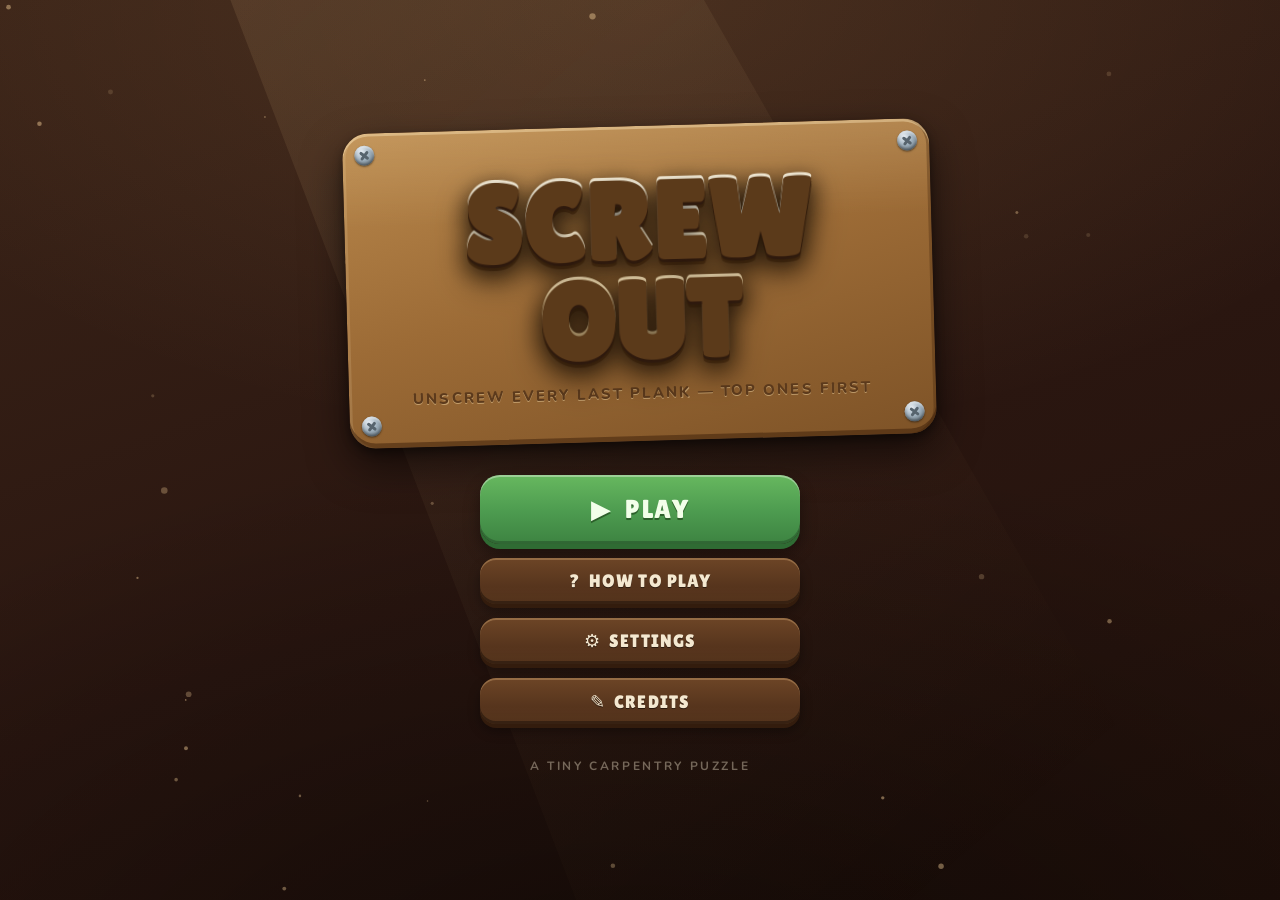
<file: task_0520-turn-00194-workspace/base-repo/index.html>
<!DOCTYPE html>
<html lang="en">
<head>
<meta charset="utf-8">
<meta name="viewport" content="width=device-width, initial-scale=1, maximum-scale=1, user-scalable=no, viewport-fit=cover">
<title>SCREW OUT — a carpentry puzzle</title>
<meta name="theme-color" content="#241208">
<link rel="preconnect" href="https://fonts.googleapis.com">
<link rel="preconnect" href="https://fonts.gstatic.com" crossorigin>
<link href="https://fonts.googleapis.com/css2?family=Lilita+One&family=Nunito:wght@600;700;800;900&display=swap" rel="stylesheet">
<link rel="stylesheet" href="css/style.css">
</head>
<body>
<div id="app">

  <!-- ================= TITLE SCREEN ================= -->
  <section id="screen-title" class="screen">
    <canvas id="title-canvas" aria-hidden="true"></canvas>
    <div class="title-inner">
      <div class="title-plaque">
        <div class="title-screws" aria-hidden="true">
          <span class="mini-screw"></span><span class="mini-screw"></span>
          <span class="mini-screw"></span><span class="mini-screw"></span>
        </div>
        <h1 class="game-title">SCREW<br>OUT</h1>
        <p class="game-tagline">unscrew every last plank &mdash; top ones first</p>
      </div>
      <nav class="title-menu">
        <button id="btn-enter" class="btn btn-primary btn-big">&#9654;&nbsp; PLAY</button>
        <button id="btn-continue" class="btn btn-plaque" hidden>&#8634;&nbsp; CONTINUE</button>
        <button id="btn-howto" class="btn btn-plaque">?&nbsp; HOW TO PLAY</button>
        <button id="btn-settings-title" class="btn btn-plaque">&#9881;&nbsp; SETTINGS</button>
        <button id="btn-credits" class="btn btn-plaque">&#9998;&nbsp; CREDITS</button>
      </nav>
      <div class="title-version">a tiny carpentry puzzle</div>
    </div>
  </section>

  <!-- ================= LEVEL MAP ================= -->
  <section id="screen-map" class="screen" hidden>
    <div class="map-head">
      <h2 class="map-title">SCREW OUT</h2>
      <div class="gem-chip" title="gems — earned for fast clears">
        <svg viewBox="0 0 24 24" width="18" height="18" aria-hidden="true"><path d="M12 2 20 8l-8 14L4 8z" fill="#57b8d6" stroke="#2b7d96" stroke-width="1.5"/><path d="M4 8h16M12 2 8.5 8 12 22M12 2 15.5 8 12 22" fill="none" stroke="#bfeef9" stroke-width="1"/></svg>
        <span>0</span>
      </div>
    </div>

    <div id="map-viewport">
      <div id="map-content">
        <canvas id="map-canvas"></canvas>
        <!-- pegs are injected here -->
      </div>
    </div>

    <div class="map-foot">
      <button id="btn-map-home" class="btn btn-plaque btn-small">&#8962;</button>
      <div id="map-sel-info">
        <span id="map-sel-name">LEVEL 1</span>
        <span id="map-sel-state" class="map-sel-state">READY</span>
      </div>
      <button id="btn-play" class="btn btn-primary">&#9654; PLAY</button>
    </div>
  </section>

  <!-- ================= GAME ================= -->
  <section id="screen-game" class="screen" hidden>
    <header id="hud">
      <div class="hud-plaque hud-left">
        <div id="hud-level" class="hud-level">LEVEL 1</div>
        <div class="gem-chip gem-chip-hud" title="gems — earned for fast clears">
          <svg viewBox="0 0 24 24" width="15" height="15" aria-hidden="true"><path d="M12 2 20 8l-8 14L4 8z" fill="#57b8d6" stroke="#2b7d96" stroke-width="1.5"/></svg>
          <span>0</span>
        </div>
      </div>
      <div class="hud-plaque hud-timer" id="hud-timer-plaque">
        <svg class="gear" viewBox="0 0 24 24" width="18" height="18" aria-hidden="true">
          <path fill="currentColor" d="M12 8.5A3.5 3.5 0 1 0 12 15.5 3.5 3.5 0 0 0 12 8.5zm9.2 5.6.1-1.1 2-1.5-2-3.4-2.3.9a8 8 0 0 0-1.9-1.1L16.7 5h-4l-.4 2.4a8 8 0 0 0-1.9 1.1l-2.3-.9-2 3.4 2 1.5-.1 1.1.1 1.1-2 1.5 2 3.4 2.3-.9a8 8 0 0 0 1.9 1.1l.4 2.3h4l.4-2.4a8 8 0 0 0 1.9-1.1l2.3.9 2-3.4-2-1.5z"/>
        </svg>
        <span id="hud-time">45</span>
      </div>
      <div class="hud-right">
        <button id="btn-undo" class="hud-plaque hud-icon-btn" aria-label="undo last move" disabled>
          <svg viewBox="0 0 24 24" width="19" height="19" aria-hidden="true">
            <path d="M9 5 3.5 10.5 9 16" fill="none" stroke="#F8ECD2" stroke-width="2.6" stroke-linecap="round" stroke-linejoin="round"/>
            <path d="M4 10.5h9a6 6 0 0 1 0 12h-2" fill="none" stroke="#F8ECD2" stroke-width="2.6" stroke-linecap="round" transform="translate(0,-4)"/>
          </svg>
        </button>
        <button id="btn-restart" class="hud-plaque hud-icon-btn" aria-label="restart level">
          <svg viewBox="0 0 24 24" width="19" height="19" aria-hidden="true">
            <path d="M20 12a8 8 0 1 1-2.3-5.6" fill="none" stroke="#F8ECD2" stroke-width="2.6" stroke-linecap="round"/>
            <path d="M20 3v5h-5" fill="none" stroke="#F8ECD2" stroke-width="2.6" stroke-linecap="round" stroke-linejoin="round"/>
          </svg>
        </button>
        <button id="btn-pause" class="hud-plaque hud-pause" aria-label="pause">
        <svg viewBox="0 0 24 24" width="20" height="20" aria-hidden="true">
          <circle cx="12" cy="12" r="9" fill="#cfd8de" stroke="#7c8a94" stroke-width="2"/>
          <path d="M12 5v14M5 12h14" stroke="#5d6b75" stroke-width="2.4" stroke-linecap="round"/>
        </svg>
        </button>
      </div>
    </header>
    <div id="board-wrap">
      <canvas id="game-canvas"></canvas>
      <div id="level-banner" hidden><span id="level-banner-text">LEVEL 1</span></div>
      <div id="combo-toast" hidden></div>
    </div>
  </section>

  <!-- ================= OVERLAYS ================= -->
  <div id="overlay" hidden>
    <div class="overlay-scrim"></div>

    <div id="ov-pause" class="modal plaque-modal" hidden>
      <h3 class="modal-title">PAUSED</h3>
      <div class="modal-btns">
        <button id="btn-resume" class="btn btn-primary">&#9654; RESUME</button>
        <button id="btn-restart-pause" class="btn btn-plaque">&#8634; RESTART</button>
        <button id="btn-settings-pause" class="btn btn-plaque">&#9881; SETTINGS</button>
        <button id="btn-quit" class="btn btn-plaque">&#8962; LEVEL MAP</button>
      </div>
    </div>

    <div id="ov-win" class="modal plaque-modal" hidden>
      <div class="win-check" aria-hidden="true">
        <svg viewBox="0 0 64 64" width="72" height="72">
          <circle cx="32" cy="32" r="29" fill="#4c9a4f" stroke="#2c6b31" stroke-width="4"/>
          <path d="M18 33.5 28 43 47 23" fill="none" stroke="#f4ffe9" stroke-width="7" stroke-linecap="round" stroke-linejoin="round"/>
        </svg>
      </div>
      <h3 class="modal-title modal-title-green">BOARD CLEARED!</h3>
      <div id="win-stats" class="win-stats"></div>
      <div class="modal-btns">
        <button id="btn-next" class="btn btn-primary">&#9654; NEXT LEVEL</button>
        <button id="btn-win-map" class="btn btn-plaque">&#8962; LEVEL MAP</button>
      </div>
    </div>

    <div id="ov-lose" class="modal plaque-modal" hidden>
      <div class="lose-clock" aria-hidden="true">
        <svg viewBox="0 0 64 64" width="72" height="72">
          <circle cx="32" cy="32" r="29" fill="#b8492f" stroke="#7e2a18" stroke-width="4"/>
          <path d="M32 18v15l11 8" fill="none" stroke="#ffe9df" stroke-width="6" stroke-linecap="round" stroke-linejoin="round"/>
        </svg>
      </div>
      <h3 class="modal-title modal-title-red">TIME&rsquo;S UP!</h3>
      <p class="modal-sub">a few screws shy of a clear board&hellip;</p>
      <div class="modal-btns">
        <button id="btn-try-again" class="btn btn-primary">&#8634; TRY AGAIN</button>
        <button id="btn-lose-map" class="btn btn-plaque">&#8962; LEVEL MAP</button>
      </div>
      <p class="modal-hint">tip: trapped? the &#8634; button in the top bar restarts instantly</p>
    </div>

    <div id="ov-howto" class="modal plaque-modal" hidden>
      <h3 class="modal-title">HOW TO PLAY</h3>
      <ul class="howto-list">
        <li><span class="howto-ico">&#128296;</span> Click a screw to <b>lift it out</b> &mdash; it floats with your cursor. Click again to put it back.</li>
        <li><span class="howto-ico">&#9673;</span> While holding a screw, <b>empty holes glow teal</b>. Click one to screw it in &mdash; that hole&rsquo;s plank is now pinned.</li>
        <li><span class="howto-ico">&#128191;</span> A plank holding <b>zero screws falls off</b> &mdash; and takes its holes with it. Don&rsquo;t strand screws on a plank you can&rsquo;t empty!</li>
        <li><span class="howto-ico">&#128274;</span> Holes &amp; screws <b>buried under a plank</b> are dim and locked until that plank drops.</li>
        <li><span class="howto-ico">&#9200;</span> Drop <b>every plank before the clock runs out</b>. Made a bad move? <b>&#8630; UNDO</b> takes it back; &#8634; restarts the board.</li>
        <li><span class="howto-ico">&#9000;</span> Keyboard: <b>Tab/arrows</b> pick, <b>Enter</b> lifts/places, <b>Ctrl+Z</b> undoes, <b>Esc</b> cancels/pauses.</li>
      </ul>
      <div class="modal-btns">
        <button id="btn-howto-close" class="btn btn-primary">GOT IT</button>
      </div>
    </div>

    <div id="ov-credits" class="modal plaque-modal" hidden>
      <h3 class="modal-title">CREDITS</h3>
      <div class="credits-list">
        <p><b>SCREW OUT</b></p>
        <p>design, code, wood &amp; sawdust<br><span>the Vibe workshop</span></p>
        <p>type<br><span>Lilita One &middot; Nunito (Google Fonts)</span></p>
        <p>sound<br><span>synthesized live with WebAudio</span></p>
        <p>grain, knots &amp; steel<br><span>drawn procedurally on canvas</span></p>
      </div>
      <div class="modal-btns">
        <button id="btn-credits-close" class="btn btn-primary">BACK</button>
      </div>
    </div>

    <div id="ov-settings" class="modal plaque-modal" hidden>
      <h3 class="modal-title">SETTINGS</h3>
      <div class="settings-rows">
        <label class="set-row"><span>SOUND</span><input type="checkbox" id="set-sound" checked></label>
        <label class="set-row"><span>SCREEN SHAKE</span><input type="checkbox" id="set-shake" checked></label>
        <button id="btn-reset-progress" class="btn btn-plaque btn-small btn-danger">ERASE PROGRESS</button>
      </div>
      <div class="modal-btns">
        <button id="btn-settings-close" class="btn btn-primary">DONE</button>
      </div>
    </div>
  </div>

</div>
<script type="module" src="js/main.js"></script>
</body>
</html>
</file>
<file: task_0520-turn-00194-workspace/base-repo/css/style.css>
/* ============================================================
   SCREW OUT — design system
   Direction: warm carpentry workshop macro close-up.
   Background : deep espresso walnut  #2A1610 / #3B2418
   Surface    : lacquered oak plaques #C89A5A (with bevels)
   Ink        : dark carved brown     #2E1A0E
   Primary    : mossy emerald         #4C9A4F
   Accent     : amber-gold timer      #E0A33E  (danger #C44B33)
   Glow       : teal next-level ring  #3FA8A0
   Fonts      : Lilita One (carved display) / Nunito (HUD sans)
   Motion     : toy-wood weight — soft bezier pops, gravity tumbles
   ============================================================ */

:root{
  --wood-bg:      #2A1610;
  --wood-bg-2:    #3B2418;
  --plaque:       #C89A5A;
  --plaque-hi:    #DCB678;
  --plaque-lo:    #8A6234;
  --ink:          #2E1A0E;
  --cream:        #F4E8D0;
  --green:        #4C9A4F;
  --green-hi:     #67B85F;
  --green-lo:     #2F6B33;
  --amber:        #E0A33E;
  --danger:       #C44B33;
  --teal:         #3FA8A0;
  --shadow:       rgba(20, 8, 2, .55);

  --font-display: "Lilita One", "Arial Black", sans-serif;
  --font-ui:      "Nunito", "Trebuchet MS", sans-serif;

  --ease-pop:  cubic-bezier(.34, 1.56, .64, 1);
  --ease-soft: cubic-bezier(.25, .9, .3, 1);
}

*{ margin:0; padding:0; box-sizing:border-box; -webkit-tap-highlight-color:transparent; }
html,body{ height:100%; overflow:hidden; }
body{
  font-family:var(--font-ui);
  color:var(--cream);
  background:var(--wood-bg);
  user-select:none; -webkit-user-select:none;
  touch-action:manipulation;
}

#app{ position:fixed; inset:0; }

/* the board backdrop is painted on a shared CSS gradient set; the canvases
   draw the fine grain. */
.screen{
  position:absolute; inset:0;
  display:flex; flex-direction:column;
  background:
    radial-gradient(120% 90% at 50% 0%, rgba(255,196,120,.10), transparent 55%),
    radial-gradient(140% 110% at 50% 115%, rgba(0,0,0,.5), transparent 60%),
    linear-gradient(160deg, #3B2418 0%, #2A1610 55%, #20100A 100%);
}
.screen[hidden]{ display:none; }

button{ font-family:inherit; cursor:pointer; }

/* ---------------- buttons ---------------- */
.btn{
  position:relative;
  border:none; outline:none;
  font-family:var(--font-display);
  letter-spacing:.06em;
  border-radius:16px;
  padding:.7em 1.6em;
  font-size:18px;
  transition:transform .12s var(--ease-pop), filter .15s ease, box-shadow .15s ease;
}
.btn:active{ transform:translateY(3px) scale(.97); }
.btn:focus-visible{ box-shadow:0 0 0 3px var(--teal), 0 4px 0 rgba(0,0,0,.35); }

.btn-primary{
  color:#F2FFE9;
  text-shadow:0 2px 0 rgba(20,50,15,.55);
  background:linear-gradient(180deg, var(--green-hi) 0%, var(--green) 55%, #3d8341 100%);
  box-shadow:
    inset 0 2px 0 rgba(255,255,255,.35),
    inset 0 -3px 0 rgba(0,0,0,.22),
    0 5px 0 var(--green-lo),
    0 9px 16px rgba(0,0,0,.4);
}
.btn-primary:hover{ filter:brightness(1.08); transform:translateY(-1px); }
.btn-primary:active{ box-shadow: inset 0 2px 0 rgba(255,255,255,.25), 0 2px 0 var(--green-lo), 0 4px 8px rgba(0,0,0,.4); }

.btn-plaque{
  color:var(--cream);
  text-shadow:0 1px 0 rgba(0,0,0,.5);
  background:linear-gradient(180deg, #6d4526 0%, #57351d 60%, #46291430 100%), #57351d;
  box-shadow:
    inset 0 2px 0 rgba(255,210,150,.28),
    inset 0 -3px 0 rgba(0,0,0,.35),
    0 4px 0 #331c0d,
    0 7px 12px rgba(0,0,0,.35);
}
.btn-plaque:hover{ filter:brightness(1.12); transform:translateY(-1px); }
.btn-plaque:active{ box-shadow: inset 0 2px 0 rgba(255,210,150,.2), 0 1px 0 #331c0d; }
.btn-plaque:disabled{ opacity:.45; cursor:not-allowed; transform:none; }

.btn-big{ font-size:26px; padding:.75em 2.2em; border-radius:20px; }
.btn-small{ font-size:15px; padding:.55em 1em; border-radius:12px; }
.btn-danger{ color:#ffd9cd; }

/* ---------------- title screen ---------------- */
#screen-title{ align-items:center; justify-content:center; }
#title-canvas{ position:absolute; inset:0; width:100%; height:100%; pointer-events:none; }
.title-inner{ position:relative; z-index:1; }
.title-inner{ display:flex; flex-direction:column; align-items:center; gap:34px; padding:20px; animation:rise-in .7s var(--ease-soft) both; }
@keyframes rise-in{ from{ opacity:0; transform:translateY(26px);} to{ opacity:1; transform:none;} }

.title-plaque{
  position:relative;
  padding:44px 64px 38px;
  border-radius:26px;
  background:
    linear-gradient(180deg, rgba(255,230,180,.16), transparent 30%),
    linear-gradient(165deg, #B9884C 0%, #9C6B36 48%, #7E5327 100%);
  box-shadow:
    inset 0 3px 0 rgba(255,235,190,.4),
    inset 0 -5px 0 rgba(60,30,8,.5),
    inset 3px 0 0 rgba(255,235,190,.14),
    inset -3px 0 0 rgba(60,30,8,.3),
    0 18px 40px rgba(0,0,0,.55),
    0 4px 10px rgba(0,0,0,.4);
  transform:rotate(-1.6deg);
  text-align:center;
}
.game-title{
  font-family:var(--font-display);
  font-size:clamp(56px, 13vw, 108px);
  line-height:.92;
  color:var(--cream);
  letter-spacing:.02em;
  text-shadow:
    0 3px 0 #5b3a1a,
    0 6px 0 rgba(46,26,14,.85),
    0 10px 22px rgba(0,0,0,.5);
  /* carved effect: darker below, light kiss on top */
  background:linear-gradient(180deg, #FFF6E0 18%, #EFD9AE 55%, #C9A468 100%);
  -webkit-background-clip:text; background-clip:text; -webkit-text-fill-color:transparent;
  filter:drop-shadow(0 3px 0 rgba(70,40,12,.9)) drop-shadow(0 8px 14px rgba(0,0,0,.45));
}
.game-tagline{
  margin-top:14px;
  font-weight:800; font-size:15px; letter-spacing:.14em; text-transform:uppercase;
  color:#5C3A1C; text-shadow:0 1px 0 rgba(255,230,180,.45);
}
.title-screws{ position:absolute; inset:0; pointer-events:none; }
.mini-screw{
  position:absolute; width:20px; height:20px; border-radius:50%;
  background:radial-gradient(circle at 35% 30%, #e8eef4 0%, #9fb0bd 45%, #5d6b75 100%);
  box-shadow:inset 0 -2px 3px rgba(0,0,0,.4), inset 0 2px 2px rgba(255,255,255,.5), 0 1px 2px rgba(0,0,0,.5);
}
.mini-screw::after{
  content:""; position:absolute; left:50%; top:50%; width:11px; height:2.6px;
  background:#57646e; border-radius:2px;
  transform:translate(-50%,-50%) rotate(38deg);
  box-shadow:0 0 0 0 transparent, 0 0 0 0 transparent;
}
.mini-screw::before{
  content:""; position:absolute; left:50%; top:50%; width:2.6px; height:11px;
  background:#57646e; border-radius:2px;
  transform:translate(-50%,-50%) rotate(38deg);
}
.mini-screw:nth-child(1){ left:12px; top:12px; }
.mini-screw:nth-child(2){ right:12px; top:12px; }
.mini-screw:nth-child(3){ left:12px; bottom:12px; }
.mini-screw:nth-child(4){ right:12px; bottom:12px; }

.title-menu{ display:flex; flex-direction:column; gap:14px; width:min(320px, 84vw); }
.title-menu .btn{ width:100%; }
.title-version{ font-size:12px; font-weight:700; letter-spacing:.22em; text-transform:uppercase; color:rgba(244,232,208,.4); }

/* ---------------- level map ---------------- */
.map-head{
  display:flex; align-items:center; justify-content:space-between;
  padding:14px 18px 10px;
  z-index:3;
}
.map-title{
  font-family:var(--font-display); font-size:30px; letter-spacing:.03em;
  background:linear-gradient(180deg,#FFF3DA 20%, #E7CD9C 60%, #C9A468);
  -webkit-background-clip:text; background-clip:text; -webkit-text-fill-color:transparent;
  filter:drop-shadow(0 2px 0 rgba(70,40,12,.9)) drop-shadow(0 5px 8px rgba(0,0,0,.4));
}
.gem-chip{
  display:flex; align-items:center; gap:6px;
  padding:5px 12px; border-radius:999px;
  font-weight:900; font-size:15px; color:#cfeef7;
  background:linear-gradient(180deg, #4a2d16, #38200f);
  box-shadow:inset 0 2px 0 rgba(255,210,150,.2), inset 0 -2px 3px rgba(0,0,0,.5), 0 2px 4px rgba(0,0,0,.35);
}

#map-viewport{
  position:relative; flex:1; overflow:hidden; cursor:grab;
  touch-action:pan-y;
}
#map-viewport.dragging{ cursor:grabbing; }
#map-content{ position:absolute; left:0; top:0; width:100%; will-change:transform; }
#map-canvas{ position:absolute; left:0; top:0; display:block; }

.peg{
  position:absolute;
  width:74px; height:74px; margin:-37px 0 0 -37px;
  border-radius:50%; border:none;
  display:flex; align-items:center; justify-content:center;
  font-family:var(--font-display); font-size:26px; color:#F8ECD2;
  text-shadow:0 2px 0 rgba(60,30,8,.8);
  background:
    radial-gradient(circle at 34% 28%, rgba(255,232,190,.5) 0%, transparent 42%),
    radial-gradient(circle at 50% 55%, #A4763E 0%, #7E5327 62%, #5f3d1b 100%);
  box-shadow:
    inset 0 3px 4px rgba(255,232,190,.4),
    inset 0 -5px 7px rgba(40,18,4,.55),
    0 6px 12px rgba(0,0,0,.5),
    0 2px 3px rgba(0,0,0,.4);
  transition:transform .15s var(--ease-pop), filter .2s ease;
  z-index:2;
}
.peg:hover{ transform:scale(1.08); }
.peg:active{ transform:scale(.95); }
.peg:focus-visible{ outline:3px solid var(--teal); outline-offset:3px; }

.peg .peg-check{
  position:absolute; right:-6px; top:-6px; width:26px; height:26px; border-radius:50%;
  background:radial-gradient(circle at 35% 30%, var(--green-hi), var(--green-lo));
  box-shadow:inset 0 2px 2px rgba(255,255,255,.35), 0 2px 4px rgba(0,0,0,.5);
  display:flex; align-items:center; justify-content:center;
}
.peg .peg-check svg{ width:15px; height:15px; }

.peg.done{ filter:saturate(.92); }
.peg.locked{
  filter:grayscale(.85) brightness(.6);
  cursor:not-allowed;
}
.peg.locked:hover{ transform:none; }

.peg.current{ animation:peg-glow 1.8s ease-in-out infinite; }
@keyframes peg-glow{
  0%,100%{ box-shadow:
    inset 0 3px 4px rgba(255,232,190,.4), inset 0 -5px 7px rgba(40,18,4,.55),
    0 6px 12px rgba(0,0,0,.5), 0 0 0 4px rgba(63,168,160,.25), 0 0 18px 2px rgba(63,168,160,.35); }
  50%{ box-shadow:
    inset 0 3px 4px rgba(255,232,190,.4), inset 0 -5px 7px rgba(40,18,4,.55),
    0 6px 12px rgba(0,0,0,.5), 0 0 0 8px rgba(63,168,160,.5), 0 0 34px 8px rgba(63,168,160,.6); }
}
.peg.selected{ outline:3px solid #F4E8D0; outline-offset:4px; }
.peg.just-unlocked{ animation:peg-unlock 1.3s var(--ease-pop) both; z-index:3; }
@keyframes peg-unlock{
  0%{ transform:scale(.3); box-shadow:0 0 0 0 rgba(63,168,160,.9), 0 6px 12px rgba(0,0,0,.5); }
  35%{ transform:scale(1.45); box-shadow:0 0 0 26px rgba(63,168,160,0), 0 6px 12px rgba(0,0,0,.5); }
  55%{ transform:scale(.92); }
  75%{ transform:scale(1.1); }
  100%{ transform:scale(1); }
}

.map-foot{
  display:flex; align-items:center; gap:12px;
  padding:12px 16px calc(14px + env(safe-area-inset-bottom));
  z-index:3;
}
#map-sel-info{
  flex:1; display:flex; flex-direction:column; align-items:center; gap:2px;
  padding:8px 14px; border-radius:14px;
  background:linear-gradient(180deg, #4a2d16, #38200f);
  box-shadow:inset 0 2px 0 rgba(255,210,150,.18), inset 0 -2px 3px rgba(0,0,0,.5), 0 2px 5px rgba(0,0,0,.35);
}
#map-sel-name{ font-family:var(--font-display); font-size:18px; letter-spacing:.05em; color:var(--cream); }
.map-sel-state{ font-size:11px; font-weight:900; letter-spacing:.2em; color:var(--teal); }
.map-sel-state.done{ color:var(--green-hi); }
.map-sel-state.locked{ color:#9c8b74; }

/* ---------------- game / HUD ---------------- */
#screen-game{ overflow:hidden; }
#hud{
  display:flex; align-items:center; justify-content:space-between; gap:10px;
  padding:12px 14px 10px;
  z-index:4;
}
.hud-plaque{
  display:flex; align-items:center; gap:8px;
  border:none;
  padding:9px 16px; border-radius:14px;
  background:
    linear-gradient(180deg, rgba(255,225,175,.14), transparent 40%),
    linear-gradient(180deg, #B9884C, #8f6230);
  box-shadow:
    inset 0 2px 0 rgba(255,235,190,.4),
    inset 0 -3px 0 rgba(60,30,8,.5),
    0 4px 8px rgba(0,0,0,.4);
  color:var(--ink);
}
.hud-level{
  font-family:var(--font-display); font-size:19px; letter-spacing:.05em; color:#F8ECD2;
  text-shadow:0 2px 0 rgba(60,30,8,.7);
}
.hud-left{ flex:0 1 auto; min-width:0; }
.gem-chip-hud{ padding:3px 9px; font-size:13px; }
.hud-timer{
  font-family:var(--font-display); font-size:24px; letter-spacing:.04em;
  color:var(--cream); text-shadow:0 2px 0 rgba(60,30,8,.7);
  min-width:104px; justify-content:center;
}
.hud-timer .gear{ color:#5C3A1C; transition:color .3s; }
.hud-timer.warn{ color:var(--amber); }
.hud-timer.warn .gear{ color:var(--amber); animation:gear-spin 3s linear infinite; }
.hud-timer.danger{ color:#FF6A4D; animation:timer-thump .5s ease-in-out infinite; }
.hud-timer.danger .gear{ color:#FF6A4D; animation:gear-spin 1s linear infinite; }
@keyframes gear-spin{ to{ transform:rotate(360deg); } }
@keyframes timer-thump{ 0%,100%{ transform:scale(1);} 50%{ transform:scale(1.06);} }

.hud-right{ display:flex; align-items:center; gap:8px; }
.hud-pause{ padding:8px 12px; border-radius:12px; transition:transform .12s var(--ease-pop), filter .15s; }
.hud-pause:hover{ filter:brightness(1.1); }
.hud-pause:active{ transform:scale(.92); }
.hud-icon-btn{ padding:8px 11px; border-radius:12px; transition:transform .12s var(--ease-pop), filter .15s, opacity .2s; }
.hud-icon-btn:hover:not(:disabled){ filter:brightness(1.1); }
.hud-icon-btn:active:not(:disabled){ transform:scale(.92); }
.hud-icon-btn:disabled{ opacity:.45; cursor:not-allowed; }
.hud-icon-btn svg{ display:block; }

#board-wrap{ position:relative; flex:1; min-height:0; }
#game-canvas{ position:absolute; inset:0; width:100%; height:100%; display:block; cursor:pointer; }

/* level intro banner */
#level-banner{
  position:absolute; inset:0; display:flex; align-items:center; justify-content:center;
  pointer-events:none; z-index:5;
}
#level-banner[hidden]{ display:none; }
#level-banner-text{
  font-family:var(--font-display); font-size:clamp(44px, 9vw, 84px); letter-spacing:.04em;
  color:var(--cream);
  text-shadow:0 4px 0 rgba(70,40,12,.9), 0 10px 26px rgba(0,0,0,.6);
  animation:banner-slam 1.5s var(--ease-soft) both;
}
@keyframes banner-slam{
  0%{ opacity:0; transform:scale(2.4) rotate(-6deg); }
  18%{ opacity:1; transform:scale(1) rotate(-2deg); }
  26%{ transform:scale(1.04) rotate(-2deg); }
  34%{ transform:scale(1) rotate(-2deg); }
  74%{ opacity:1; }
  100%{ opacity:0; transform:scale(.92) translateY(-14px) rotate(-2deg); }
}

/* combo toast */
#combo-toast{
  position:absolute; left:50%; top:14%; transform:translateX(-50%);
  font-family:var(--font-display); font-size:30px; letter-spacing:.05em;
  color:#FFE9B0; text-shadow:0 3px 0 rgba(70,40,12,.9), 0 6px 16px rgba(0,0,0,.55);
  pointer-events:none; z-index:5;
  animation:combo-pop 1s var(--ease-pop) both;
}
#combo-toast[hidden]{ display:none; }
@keyframes combo-pop{
  0%{ opacity:0; transform:translateX(-50%) scale(.4); }
  25%{ opacity:1; transform:translateX(-50%) scale(1.15); }
  40%{ transform:translateX(-50%) scale(1); }
  75%{ opacity:1; }
  100%{ opacity:0; transform:translateX(-50%) translateY(-18px); }
}

/* ---------------- overlays ---------------- */
#overlay{ position:absolute; inset:0; z-index:10; display:flex; align-items:center; justify-content:center; }
#overlay[hidden]{ display:none; }
.overlay-scrim{
  position:absolute; inset:0;
  background:rgba(18,8,3,.62);
  backdrop-filter:blur(3px);
  animation:fade-in .25s ease both;
}
@keyframes fade-in{ from{opacity:0;} to{opacity:1;} }

.modal{
  position:relative;
  width:min(400px, calc(100vw - 40px));
  max-height:calc(100vh - 60px);
  overflow:auto;
  padding:28px 26px 24px;
  border-radius:22px;
  text-align:center;
  background:
    linear-gradient(180deg, rgba(255,230,180,.15), transparent 32%),
    linear-gradient(165deg, #B9884C 0%, #97672f 52%, #7E5327 100%);
  box-shadow:
    inset 0 3px 0 rgba(255,235,190,.4),
    inset 0 -5px 0 rgba(60,30,8,.5),
    0 24px 50px rgba(0,0,0,.6);
  animation:modal-pop .35s var(--ease-pop) both;
}
.modal[hidden]{ display:none; }
@keyframes modal-pop{ from{ opacity:0; transform:scale(.8) translateY(20px);} to{ opacity:1; transform:none;} }

.modal-title{
  font-family:var(--font-display); font-size:34px; letter-spacing:.03em;
  color:#F8ECD2; text-shadow:0 3px 0 rgba(70,40,12,.85), 0 6px 12px rgba(0,0,0,.4);
  margin-bottom:16px;
}
.modal-title-green{ color:#DFFFD6; }
.modal-title-red{ color:#FFDFD3; }
.modal-sub{ font-weight:700; color:#5C3A1C; margin:-8px 0 14px; }
.modal-hint{ margin-top:12px; font-size:12px; font-weight:800; color:#5C3A1C; opacity:.85; }
.modal-btns{ display:flex; flex-direction:column; gap:11px; margin-top:8px; }

.win-check, .lose-clock{ display:flex; justify-content:center; margin-bottom:6px; animation:stamp-in .5s var(--ease-pop) both .1s; }
@keyframes stamp-in{ from{ transform:scale(0) rotate(-30deg);} to{ transform:none;} }
.win-stats{
  display:flex; justify-content:center; gap:18px; margin-bottom:16px;
  font-weight:900; font-size:15px; color:#4A2E12;
}
.win-stats b{ color:#2E1A0E; font-size:20px; display:block; }
.win-stats span{ font-size:11px; letter-spacing:.14em; }

.howto-list{ text-align:left; list-style:none; display:flex; flex-direction:column; gap:12px; margin-bottom:18px; }
.howto-list li{
  display:flex; gap:10px; align-items:flex-start;
  font-weight:700; font-size:14.5px; line-height:1.35; color:#3d2410;
  background:rgba(255,240,210,.25); border-radius:12px; padding:10px 12px;
  box-shadow:inset 0 1px 0 rgba(255,255,255,.3);
}
.howto-list b{ color:#241102; }
.howto-ico{ font-size:17px; line-height:1.2; }

.credits-list{ display:flex; flex-direction:column; gap:14px; margin-bottom:18px; }
.credits-list p{ font-weight:700; font-size:14px; color:#3d2410; line-height:1.3; }
.credits-list p b{ font-family:var(--font-display); font-size:20px; color:#2E1A0E; letter-spacing:.05em; }
.credits-list p span{ font-size:12.5px; color:#5C3A1C; font-weight:800; }

.settings-rows{ display:flex; flex-direction:column; gap:12px; margin-bottom:18px; }
.set-row{
  display:flex; align-items:center; justify-content:space-between;
  font-family:var(--font-display); letter-spacing:.08em; font-size:16px; color:#F8ECD2;
  text-shadow:0 1px 0 rgba(60,30,8,.7);
  background:rgba(46,24,8,.35); padding:12px 16px; border-radius:12px;
  box-shadow:inset 0 2px 3px rgba(0,0,0,.3);
  cursor:pointer;
}
.set-row input{
  appearance:none; width:52px; height:28px; border-radius:999px; position:relative;
  background:#4a2c14; box-shadow:inset 0 2px 4px rgba(0,0,0,.5);
  transition:background .2s; cursor:pointer;
}
.set-row input::after{
  content:""; position:absolute; left:3px; top:3px; width:22px; height:22px; border-radius:50%;
  background:radial-gradient(circle at 35% 30%, #fff, #b9c6cf 60%, #8494a0);
  box-shadow:0 2px 3px rgba(0,0,0,.4);
  transition:left .18s var(--ease-pop);
}
.set-row input:checked{ background:var(--green); }
.set-row input:checked::after{ left:27px; }

@media (max-width:480px){
  .hud-level{ font-size:15px; }
  .hud-timer{ font-size:20px; min-width:88px; }
  .hud-plaque{ padding:8px 12px; }
  .peg{ width:64px; height:64px; margin:-32px 0 0 -32px; font-size:22px; }
  .game-title{ letter-spacing:0; }
}
</file>
